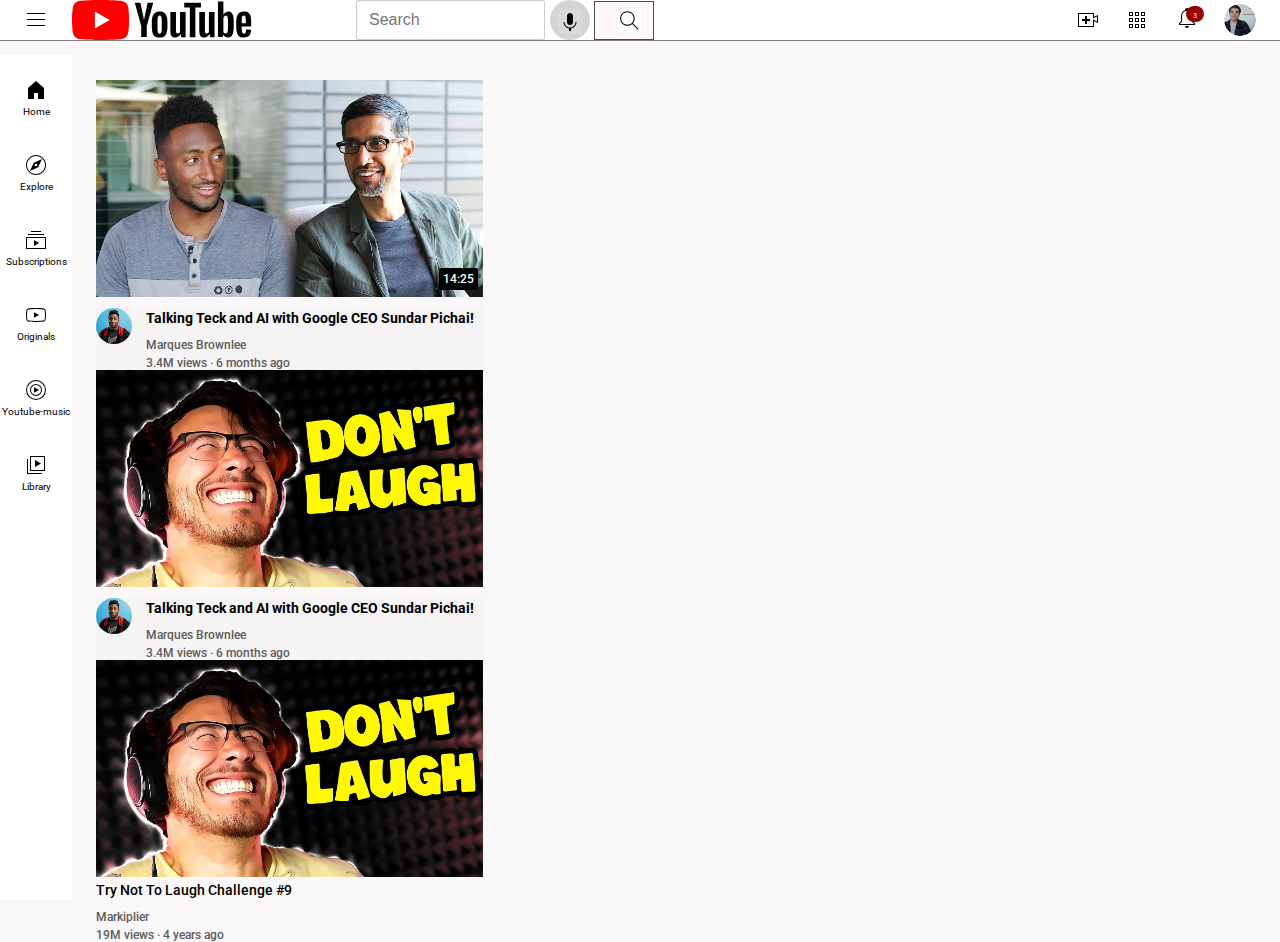
<file: index.html>
<!DOCTYPE html>
<html>
    <head>
       
        <title>Youtube.com Clone</title>
        <link rel="preconnect" href="https://fonts.googleapis.com">
<link rel="preconnect" href="https://fonts.gstatic.com" crossorigin>
<link href="https://fonts.googleapis.com/css2?family=Roboto:wght@400;500;700&display=swap" rel="stylesheet">
<link rel="Stylesheet" href="styles2/general.css">
<link rel="Stylesheet" href="styles2/header.css">
<link rel="Stylesheet" href="styles2/video.css">
<link rel="Stylesheet" href="styles2/sidebar.css">



        <style>
           
        </style>
    </head>
       <body>
       
        <nav></nav>
        <header class="header">
            <div class="left-section">
                <img class="hamburger-menu"   src="icons/hamburger-menu.svg">
                <img class="youtube-logo" src="icons/youtube-logo.svg">
              
            
            </div>
            <div class="middle-section">
               
                <input class="search-bar"
                type="text" 
            placeholder="Search">
                <button
                class="voice-search-button">
                <img class="voice-search-icon"  src="icons/voice-search-icon.svg">
                <div class="tooltip">Search with your voice</div>
            </button>
                <button
                class ="search-button">
                <img class="search-icon" src="icons/search.svg">
                <div class="tooltip">Search</div>
            </button>
            <!--Comment-->

        </div>         
            <div class="right-section">
                <div class="upload-icon-container">
                    <img class="upload-icon"
                    src="icons/upload.svg">
                    <div class="tooltip">Create</div>
                </div>
                
                 <img class="youtube-apps-icon"
                  src="icons/youtube-apps.svg">
                <div class="notifications-icons-container">
                    <img class="notifications-icon"
                     src="icons/notifications.svg">
                     <div class="notifications-count" >3</div>
                     </div>
                <img class="current-user-picture" src="channel-pictures/my-channel.jpeg">
               
                
                 
               
                    
                    </div>
               
                
                
            </div>
        </header>

        <nav class="sidebar">
            <div class="sidebar-link">
                <img src="icons/home.svg">
                <div>Home</div>
            </div>
            <div class="sidebar-link">
                <img src="icons/explore.svg">
                <div>Explore</div>
            </div>
            <div class="sidebar-link">
                <img src="icons/subscriptions.svg">
                <div>Subscriptions</div>
            </div>
            <div class="sidebar-link">
                <img src="icons/originals.svg">
                <div>Originals</div>
            </div>
            <div class="sidebar-link">
                <img src="icons/youtube-music.svg">
                <div>Youtube-music</div>
            </div>
            <div class="sidebar-link">
                <img src="icons/library.svg">
                <div>Library</div>

            </div>
        </nav>

        <main></main>
        <div style=" display: grid;
        grid-template-columns: 1fr 1fr 1fr;">
        <div class="video-grid">
            <div class="video-preview">
            <div class="thumbnail-row">
                <img class="thumbnail" src="thumbnails/thumbnail-1.webp">
                <div class="video-time">14:25</div>
               
            </div>
            <div class="video-info-grid">
                <div class="channel-picture">
                    <img class="profile-picture"  src="channel-pictures/channel-1 (1).jpeg">
                </div>
                <div class="video-info">
                    <p class="video-title">
                        <strong>Talking Teck and AI with Google CEO Sundar Pichai!</strong>
                    </p>
                    <p class="video-author">
                        Marques Brownlee
                    </p>
                    <p class="video-stats">
                        3.4M views · 6 months ago
                    </p>
                </div>
                
                
          
            </div>

            <div class="video-preview">
                <div class="thumbnail-row">
                    <img class="thumbnail" src="thumbnails/thumbnail-2.webp">
                </div>
                <div class="video-info-grid">
                    <div class="channel-picture">
                        <img class="profile-picture"  src="channel-pictures/channel-1 (1).jpeg">
                    </div>
                    <div class="video-info">
                        <p class="video-title">
                            <strong>Talking Teck and AI with Google CEO Sundar Pichai!</strong>
                        </p>
                        <p class="video-author">
                            Marques Brownlee
                        </p>
                        <p class="video-stats">
                            3.4M views · 6 months ago
                        </p>
                    </div>

            
        
            </div>

            <div class="video-preview">
                <img class="thumbnail" src="thumbnails/thumbnail-2.webp">

                <p class="video-title">
                Try Not To Laugh Challenge #9
                </p>
                <p class="video-author">
                    Markiplier
                </p>
                <p class="video-stats">
                    19M views · 4 years ago
                </p>
                
            
            </div>

            


    </body>
</html>
</file>
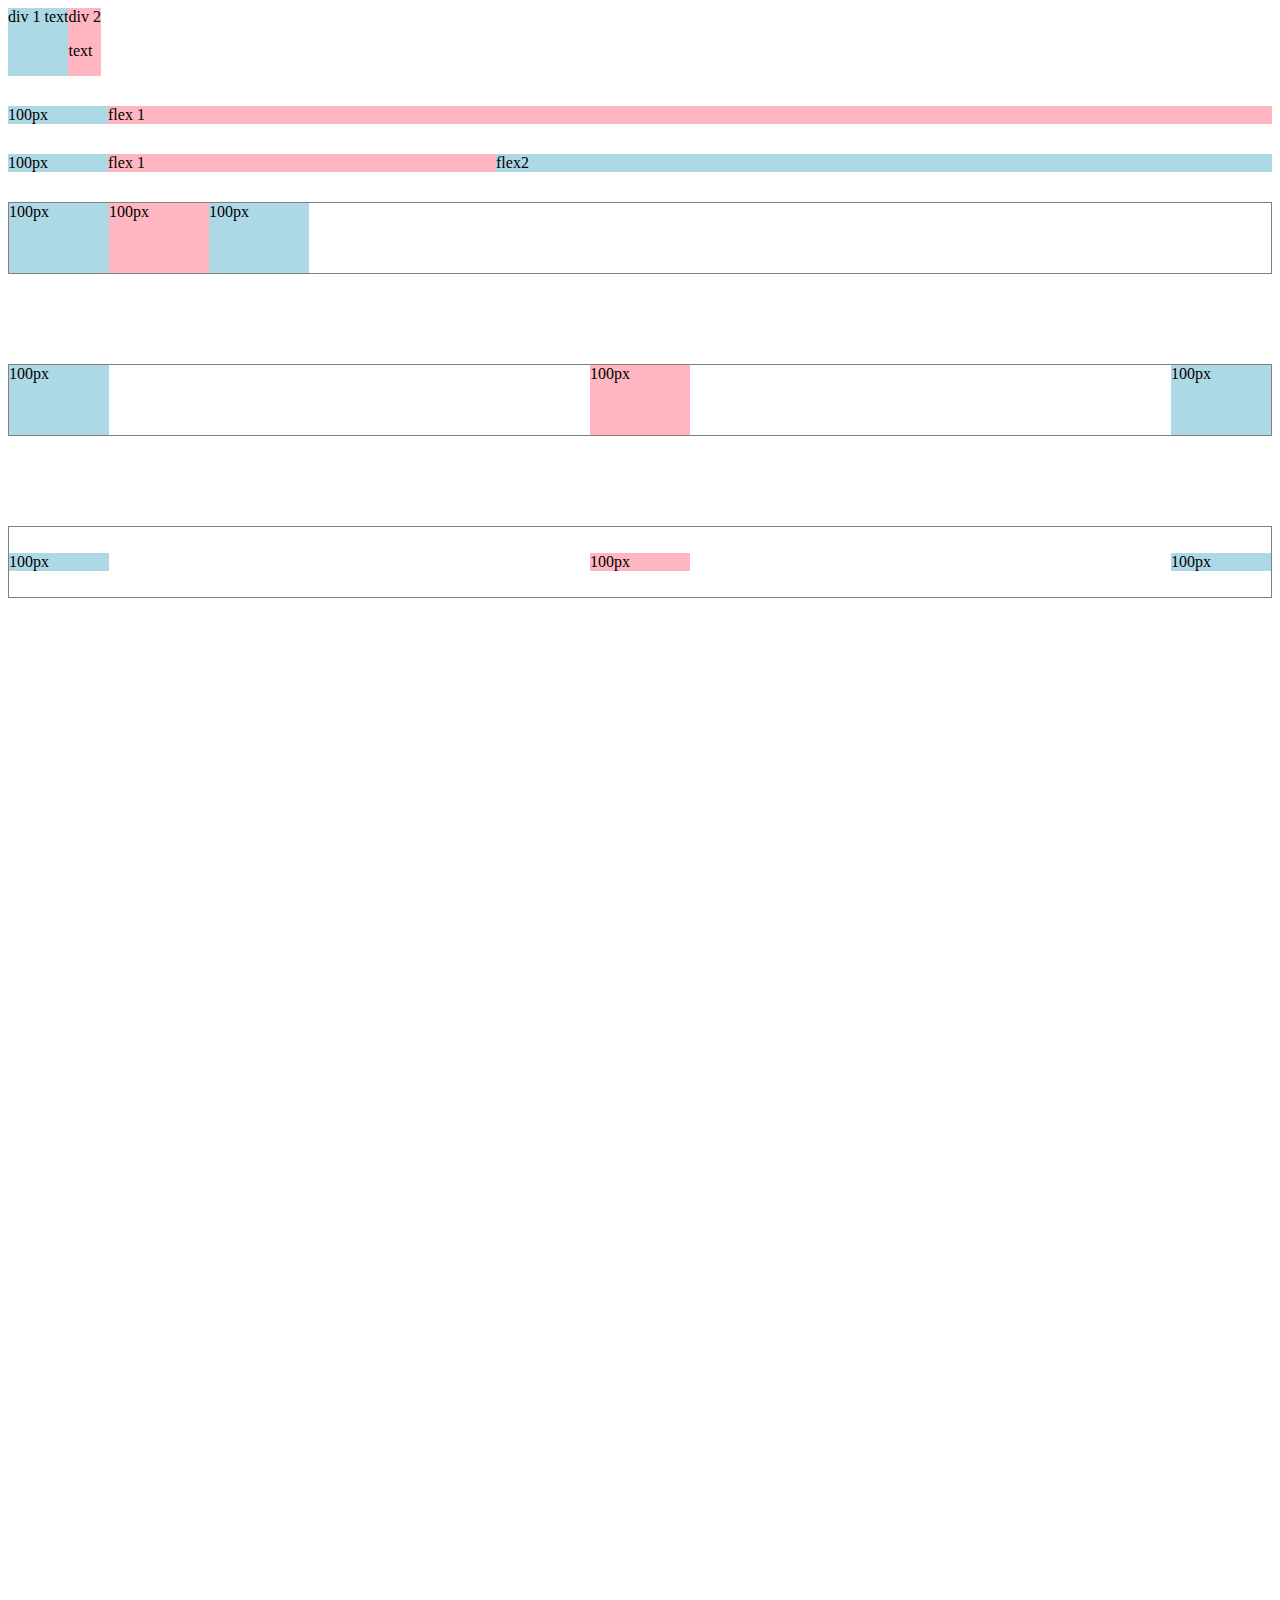
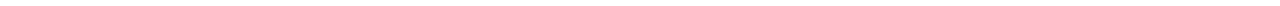
<file: flexbox.html>
<!DOCTYPE html>
<html>
    <head>
        <title>Flexbox Practice</title>
    </head>
    <body style="padding-bottom: 1000px">
        <div style="
            display: flex;
            flex-direction: row">
            <div style="background-color: lightblue;"> div 1 text</div>
            <div style="background-color: lightpink; ">div 2 <p>text</p></div>
        </div>

        <div style="
            margin-top: 30px;
            display: flex;
            flex-direction: row;
            ">
            <div style="background-color: lightblue;
            width: 100px;
            "> 100px</div>
            <div style="
              background-color: lightpink;
              flex: 1;
             ">flex 1</div>
        </div>

        
        <div style="
            margin-top: 30px;
            display: flex;
            flex-direction: row;
            ">
            <div style="background-color:
             lightblue;
            width: 100px;
            "> 100px</div>
            <div style="
              background-color:
               lightpink;
              flex: 1;
             ">flex 1</div>
              <div style="background-color:
               lightblue;
              flex: 2;
              "> flex2</div>

        </div>
        <div style="
            margin-top: 30px;
            height: 70px;
            border-width: 1px;
            border-style: solid;
            border-color: gray;
            display: flex;
            flex-direction: row;
            justify-content:left
            ">
            <div style="
              background-color:lightblue;
              width: 100px;
            "> 100px</div>
            <div style="
              background-color: lightpink;
              width: 100px;
             ">100px</div>
              <div style="background-color:lightblue;
              width: 100px;
              "> 100px</div>
              
        </div>
        
        <div style="
            margin-top: 90px;
            height: 70px;
            border-width: 1px;
            border-style: solid;
            border-color: gray;
            display: flex;
            flex-direction: row;
            justify-content:space-between;
            ">
            <div style="
             background-color: lightblue;
             width: 100px;
             ">100px</div>
            <div style="
              background-color: lightpink;
              width: 100px;
             ">100px</div>
            <div style="background-color:lightblue;
             width: 100px;
             "> 100px</div>

      
        </div>
        <div style="
            margin-top: 90px;
            height: 70px;
            border-width: 1px;
            border-style: solid;
            border-color: gray;
            display: flex;
            flex-direction: row;
            justify-content:space-between;
            align-items:center;
            ">
            <div style="
            background-color: lightblue;
            width: 100px;
            ">100px</div>
            <div style="
            background-color: lightpink;
            width: 100px;
            ">100px</div>
            <div style="background-color:lightblue;
            width: 100px;
            ">100px</div>    
        </div>
        

      

    </body>
</html>
</file>
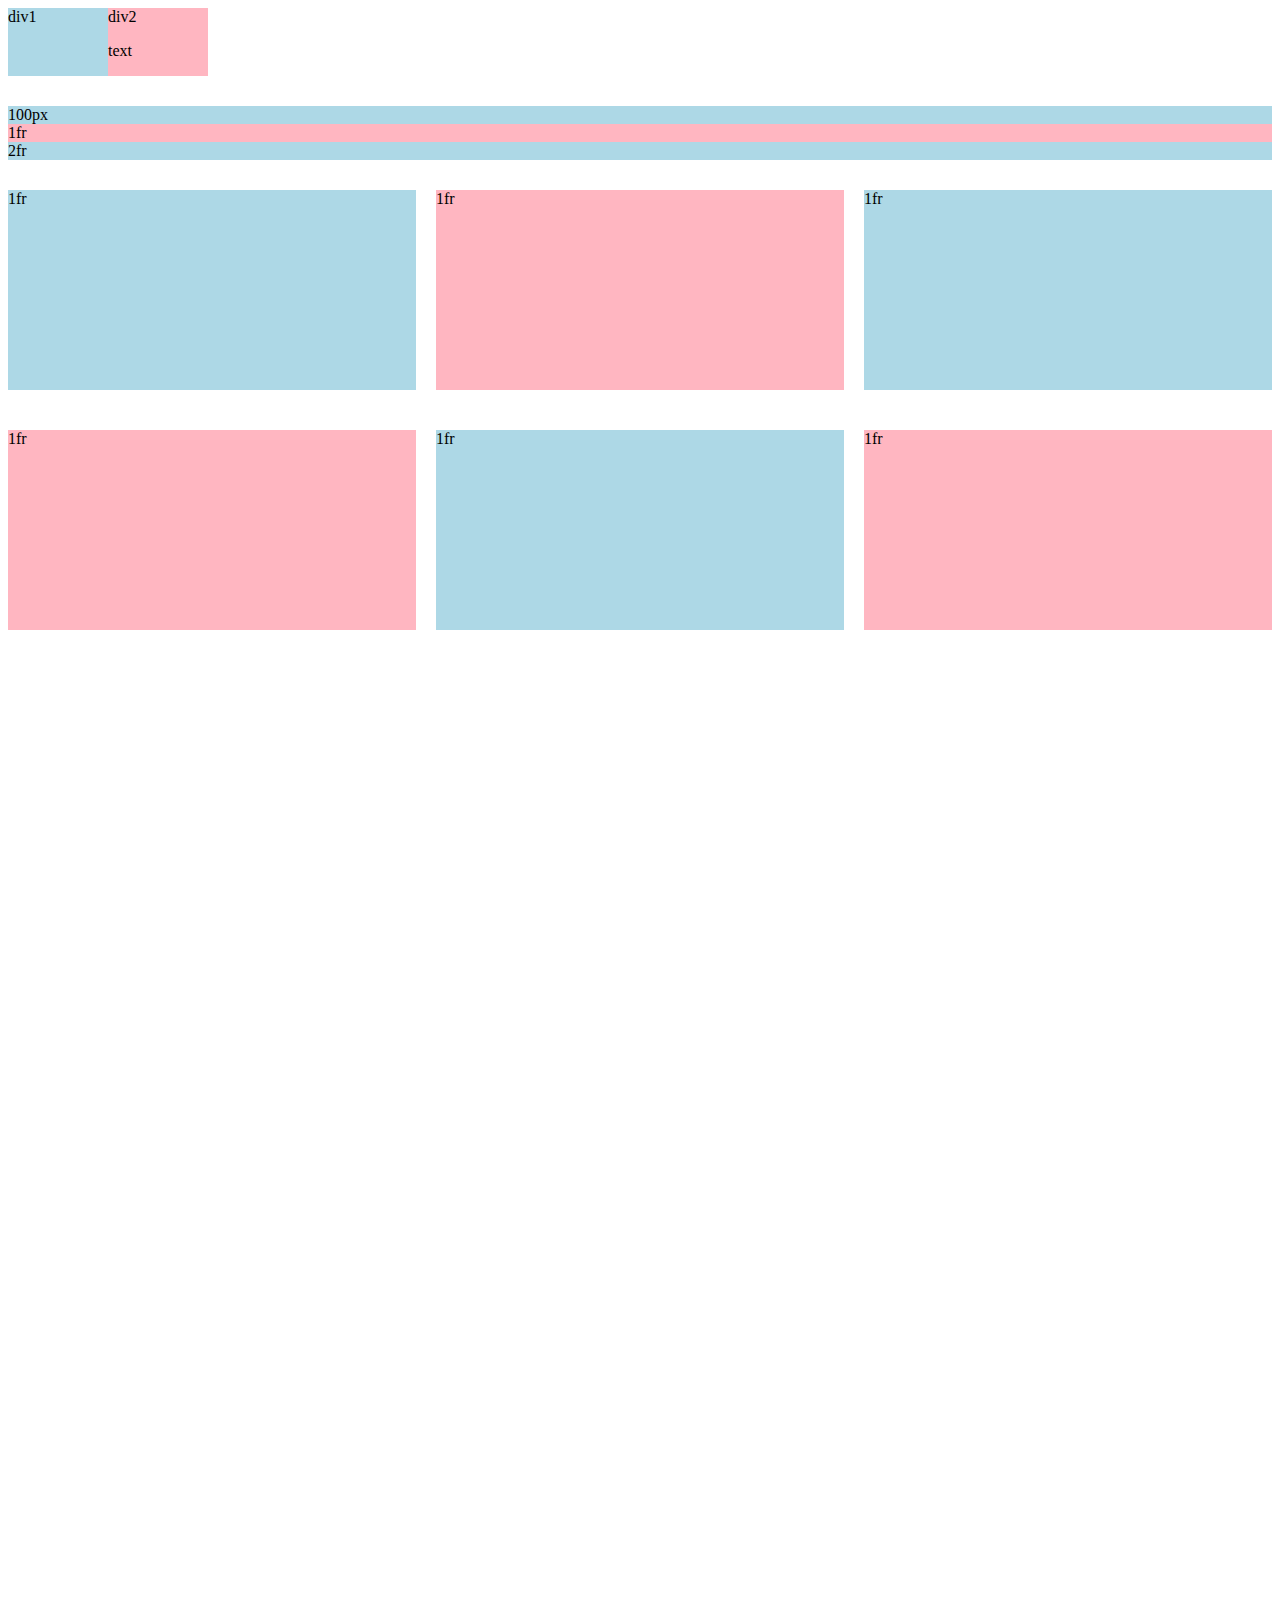
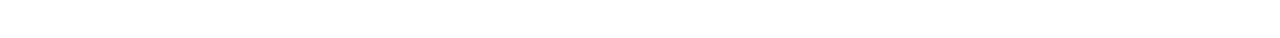
<file: grid.html>
<!DOCTYPE html>
<html>
    <head>
        <title>Grid practice</title>
    </head>
    <body style="padding-bottom: 1000px">
        <div style="
            display: grid;
            grid-template-columns: 100px 100px
            ">
            <div style="background-color: lightblue;">div1</div>
            <div style="background-color: lightpink;">div2<p>text</div>
        </div>
        <div style="
            margin-top: 30px;
            display: grid;
            grid-template-columns: 1fr 1fr fr;
            ">
            <div style="background-color: lightblue;">100px</div>
            <div style="background-color: lightpink;">1fr</div>
            <div style="background-color: #add8e6;">2fr</div>
            
        

         <div style="
            margin-top: 30px;;
            display: grid;
            grid-template-columns: 1fr 1fr 1fr;
            column-gap: 20px;
            row-gap: 40px;
            ">
            <div style="background-color: lightblue; height: 200px">1fr</div>
            <div style="background-color: lightpink; height:200px">1fr</div>
            <div style="background-color: lightblue; height:200px">1fr</div>
            <div style="background-color: lightpink; height: 200px">1fr</div>
            <div style="background-color: lightblue; height:200px">1fr</div>
            <div style="background-color: lightpink; height:200px">1fr</div>



       
    </body>
</html>
</file>
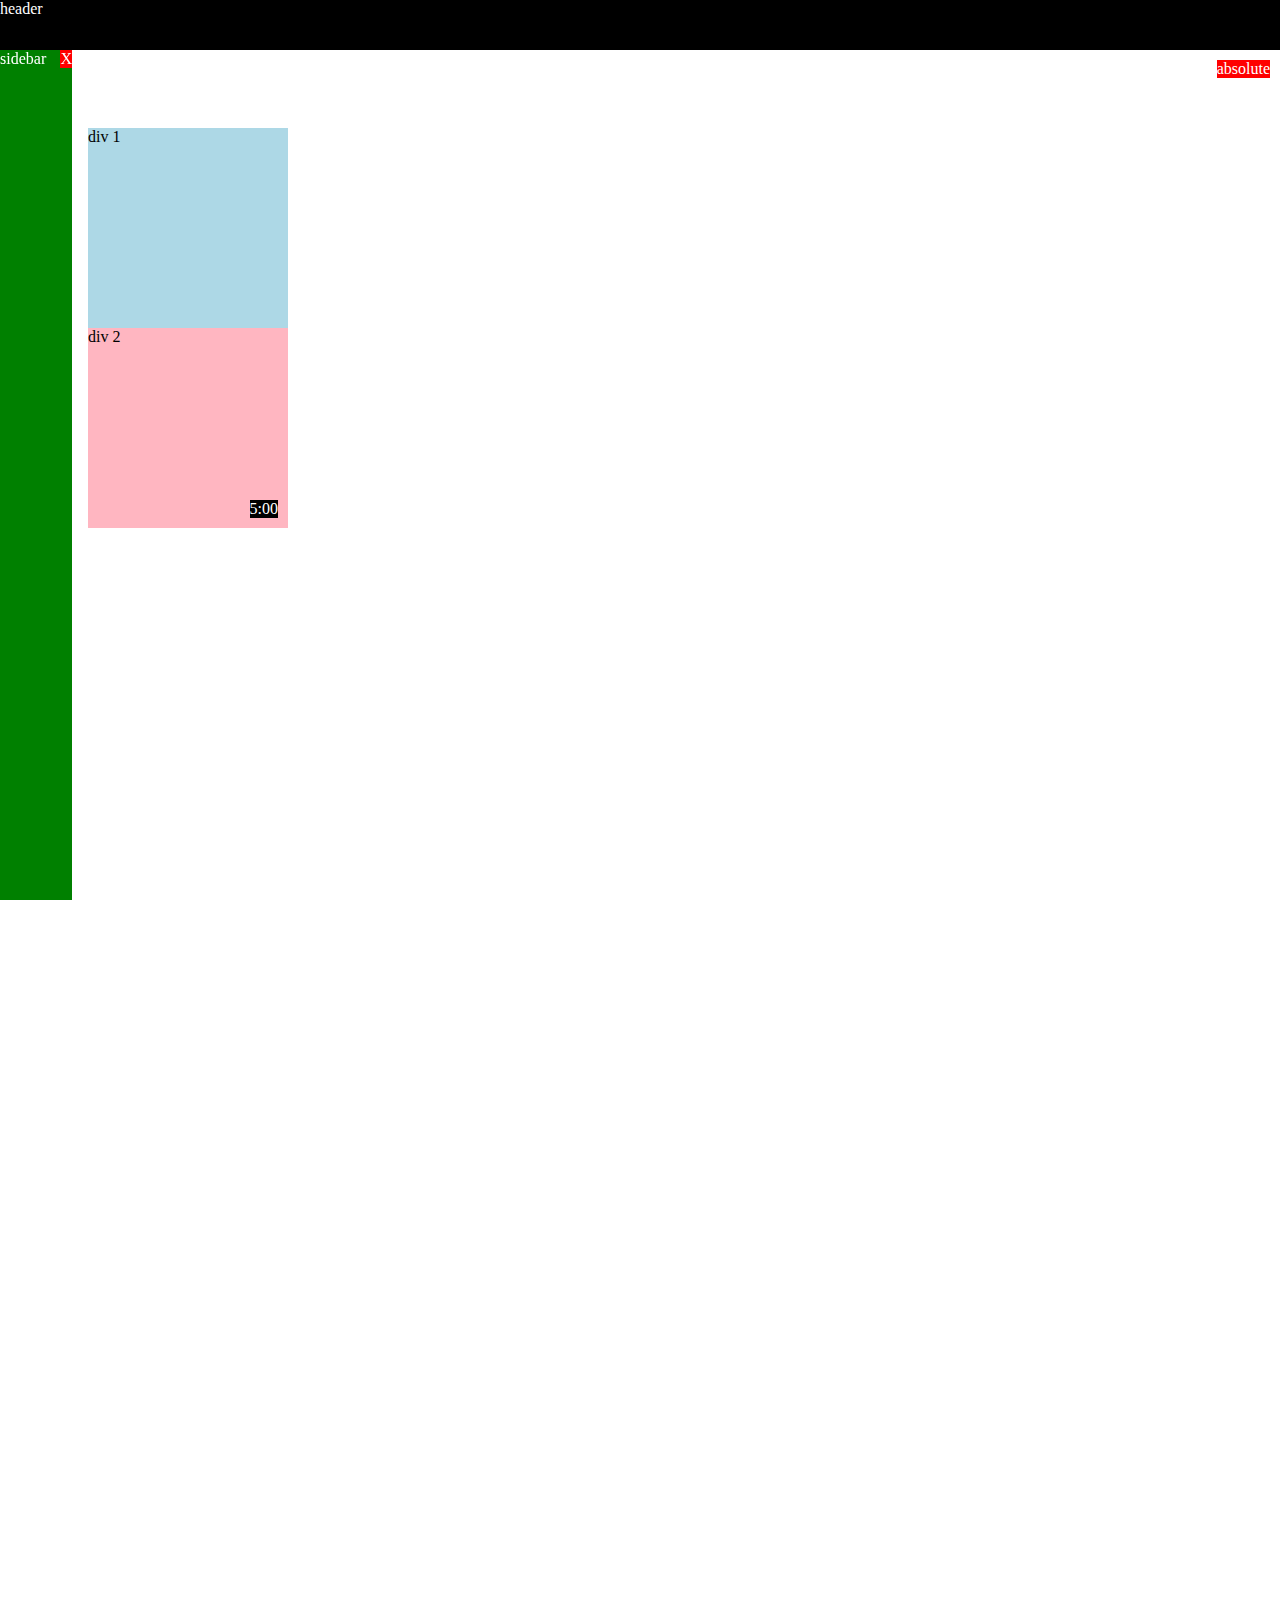
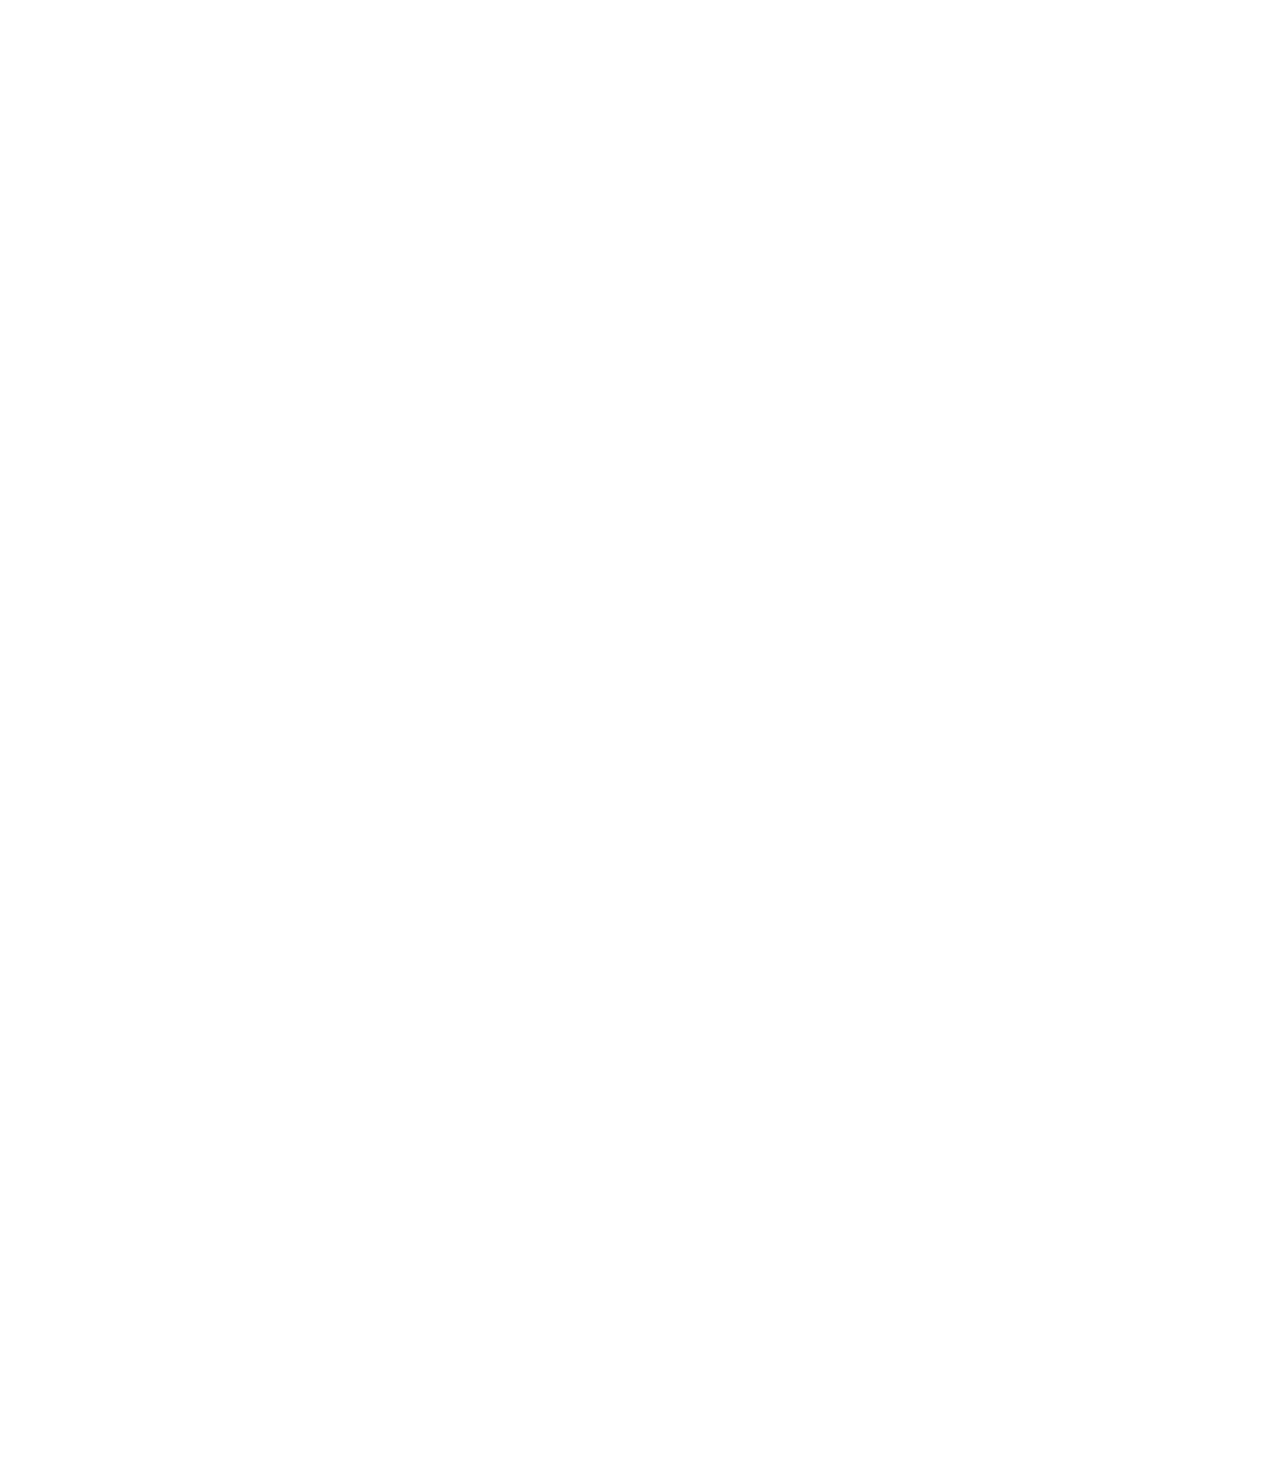
<file: position.html>
<!DOCTYPE html>
<html>
    <head>
        <title>Position Practice</title>
    </head>
    <body style="
    height: 3000px;
    padding-top: 60px;
    padding-left: 80px;
    ">
    
        <div style="
            background-color: black;
            color: white;
            position: fixed;
             top: 0px;
            bottom: 100px;
            left: 0px;
            right: 0px;
            height: 50px;
            z-index: 100;
            
            ">header</div>

            <div style="
            background-color: green;
            color: white;
            position: fixed;
            left: 0;
            bottom: 0;
            top: 50px;
            width: 72px;
            ">
                sidebar
                <div style="
                position: absolute;
                background-color: red;
                color: white;
                top: 0px;
                right:0px;
                ">
                    X
                </div>
            </div>

            <div style="
            position: absolute;
            background-color: red;
            color: white;
            top: 60px;
            right:10px;
            ">
                absolute
            </div>

        <div style="
            background-color: lightblue;
            height: 200px;
            width: 200px;
            position: static;
            margin-top: 60px;
            ">div 1</div>
        <div style="
        background-color: lightpink;
        height: 200px;
        width: 200px;
        position: relative;
        ">div 2
        <div style="
        position: absolute;
        background-color: black;
        color: white;
        right:10px;
        bottom: 10px;
        ">
            5:00
        </div>
        </div>
    </body>
</html>
</file>
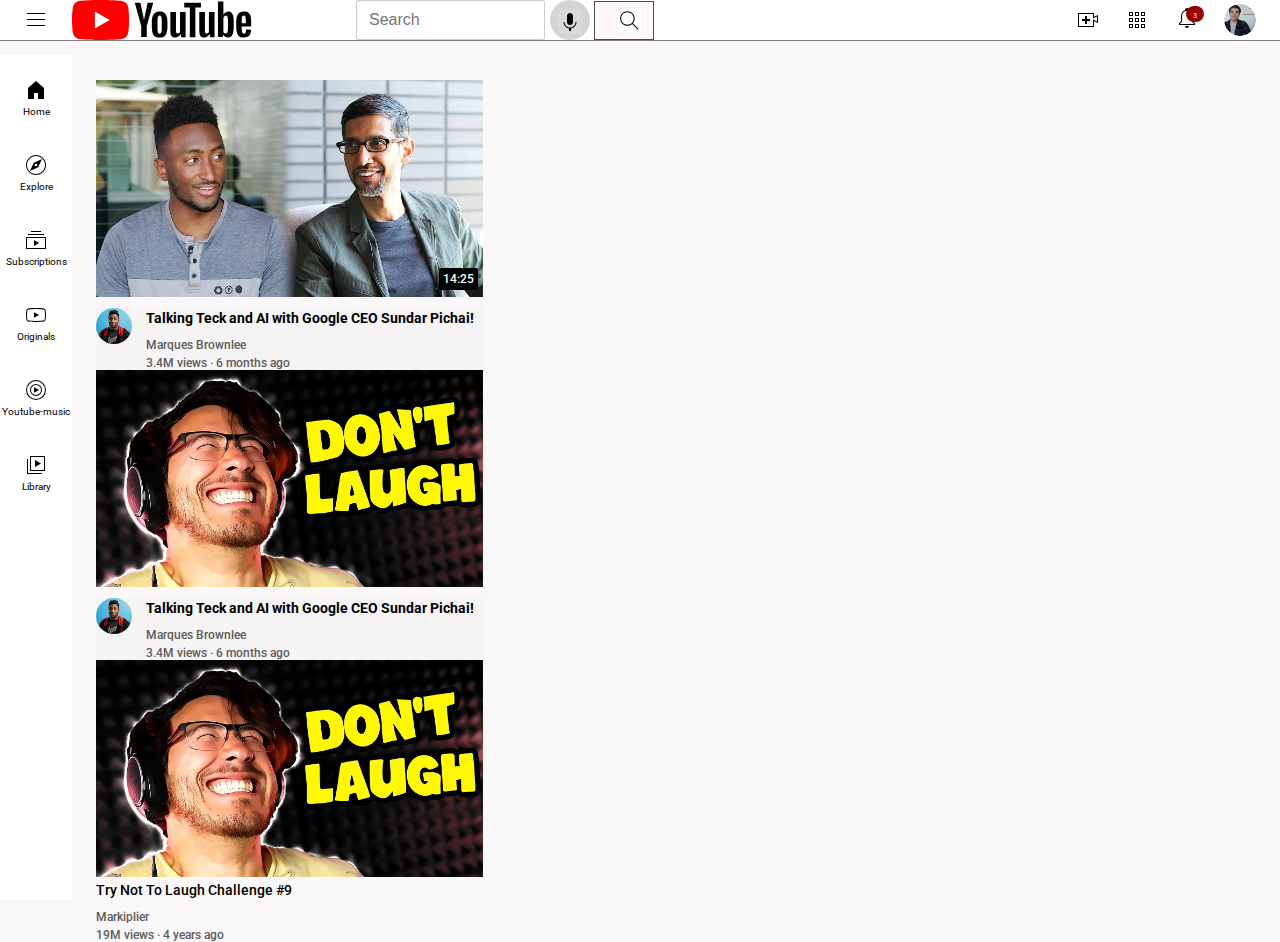
<file: youtube.html>
<!DOCTYPE html>
<html>
    <head>
       
        <title>Youtube.com Clone</title>
        <link rel="preconnect" href="https://fonts.googleapis.com">
<link rel="preconnect" href="https://fonts.gstatic.com" crossorigin>
<link href="https://fonts.googleapis.com/css2?family=Roboto:wght@400;500;700&display=swap" rel="stylesheet">
<link rel="Stylesheet" href="styles2/general.css">
<link rel="Stylesheet" href="styles2/header.css">
<link rel="Stylesheet" href="styles2/video.css">
<link rel="Stylesheet" href="styles2/sidebar.css">



        <style>
           
        </style>
    </head>
       <body>
       
        <nav></nav>
        <header class="header">
            <div class="left-section">
                <img class="hamburger-menu"   src="icons/hamburger-menu.svg">
                <img class="youtube-logo" src="icons/youtube-logo.svg">
              
            
            </div>
            <div class="middle-section">
               
                <input class="search-bar"
                type="text" 
            placeholder="Search">
                <button
                class="voice-search-button">
                <img class="voice-search-icon"  src="icons/voice-search-icon.svg">
                <div class="tooltip">Search with your voice</div>
            </button>
                <button
                class ="search-button">
                <img class="search-icon" src="icons/search.svg">
                <div class="tooltip">Search</div>
            </button>
            <!--Comment-->

        </div>         
            <div class="right-section">
                <div class="upload-icon-container">
                    <img class="upload-icon"
                    src="icons/upload.svg">
                    <div class="tooltip">Create</div>
                </div>
                
                 <img class="youtube-apps-icon"
                  src="icons/youtube-apps.svg">
                <div class="notifications-icons-container">
                    <img class="notifications-icon"
                     src="icons/notifications.svg">
                     <div class="notifications-count" >3</div>
                     </div>
                <img class="current-user-picture" src="channel-pictures/my-channel.jpeg">
               
                
                 
               
                    
                    </div>
               
                
                
            </div>
        </header>

        <nav class="sidebar">
            <div class="sidebar-link">
                <img src="icons/home.svg">
                <div>Home</div>
            </div>
            <div class="sidebar-link">
                <img src="icons/explore.svg">
                <div>Explore</div>
            </div>
            <div class="sidebar-link">
                <img src="icons/subscriptions.svg">
                <div>Subscriptions</div>
            </div>
            <div class="sidebar-link">
                <img src="icons/originals.svg">
                <div>Originals</div>
            </div>
            <div class="sidebar-link">
                <img src="icons/youtube-music.svg">
                <div>Youtube-music</div>
            </div>
            <div class="sidebar-link">
                <img src="icons/library.svg">
                <div>Library</div>

            </div>
        </nav>

        <main></main>
        <div style=" display: grid;
        grid-template-columns: 1fr 1fr 1fr;">
        <div class="video-grid">
            <div class="video-preview">
            <div class="thumbnail-row">
                <img class="thumbnail" src="thumbnails/thumbnail-1.webp">
                <div class="video-time">14:25</div>
               
            </div>
            <div class="video-info-grid">
                <div class="channel-picture">
                    <img class="profile-picture"  src="channel-pictures/channel-1 (1).jpeg">
                </div>
                <div class="video-info">
                    <p class="video-title">
                        <strong>Talking Teck and AI with Google CEO Sundar Pichai!</strong>
                    </p>
                    <p class="video-author">
                        Marques Brownlee
                    </p>
                    <p class="video-stats">
                        3.4M views · 6 months ago
                    </p>
                </div>
                
                
          
            </div>

            <div class="video-preview">
                <div class="thumbnail-row">
                    <img class="thumbnail" src="thumbnails/thumbnail-2.webp">
                </div>
                <div class="video-info-grid">
                    <div class="channel-picture">
                        <img class="profile-picture"  src="channel-pictures/channel-1 (1).jpeg">
                    </div>
                    <div class="video-info">
                        <p class="video-title">
                            <strong>Talking Teck and AI with Google CEO Sundar Pichai!</strong>
                        </p>
                        <p class="video-author">
                            Marques Brownlee
                        </p>
                        <p class="video-stats">
                            3.4M views · 6 months ago
                        </p>
                    </div>

            
        
            </div>

            <div class="video-preview">
                <img class="thumbnail" src="thumbnails/thumbnail-2.webp">

                <p class="video-title">
                Try Not To Laugh Challenge #9
                </p>
                <p class="video-author">
                    Markiplier
                </p>
                <p class="video-stats">
                    19M views · 4 years ago
                </p>
                
            
            </div>

            


    </body>
</html>
</file>
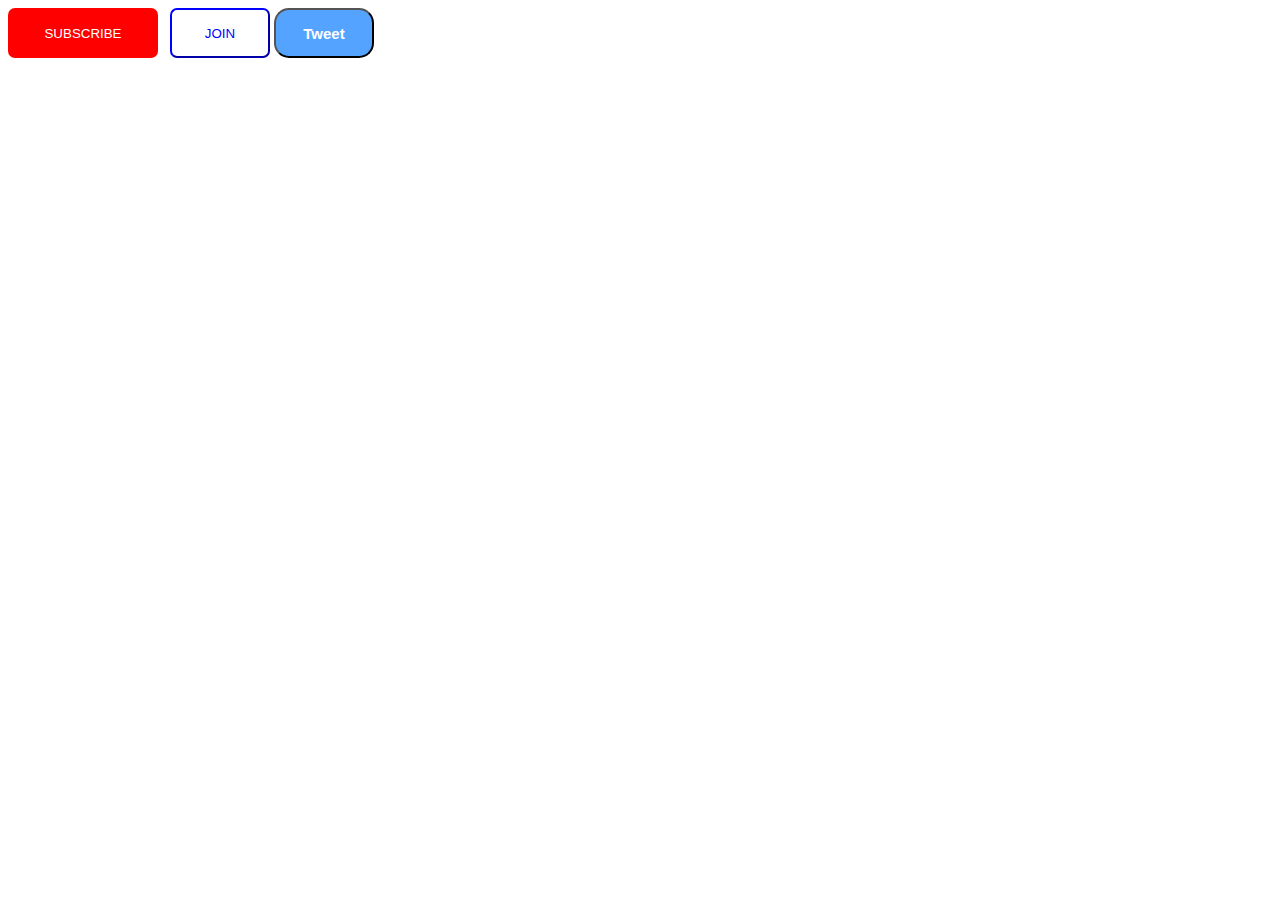
<file: intro-to-html/buttons.html>
<!DOCTYPE html>
<html>
    <head>
        <title>Buttons Practice</title>
        <link rel="stylesheet" href="styles/buttons.css">
        
        
    </head>
    <body>
        <button class="subscribe-button">SUBSCRIBE</button>
        <button class="join-button">JOIN</button>
        <button class="tweet-button">Tweet</button>
    </body>
</html>
</file>
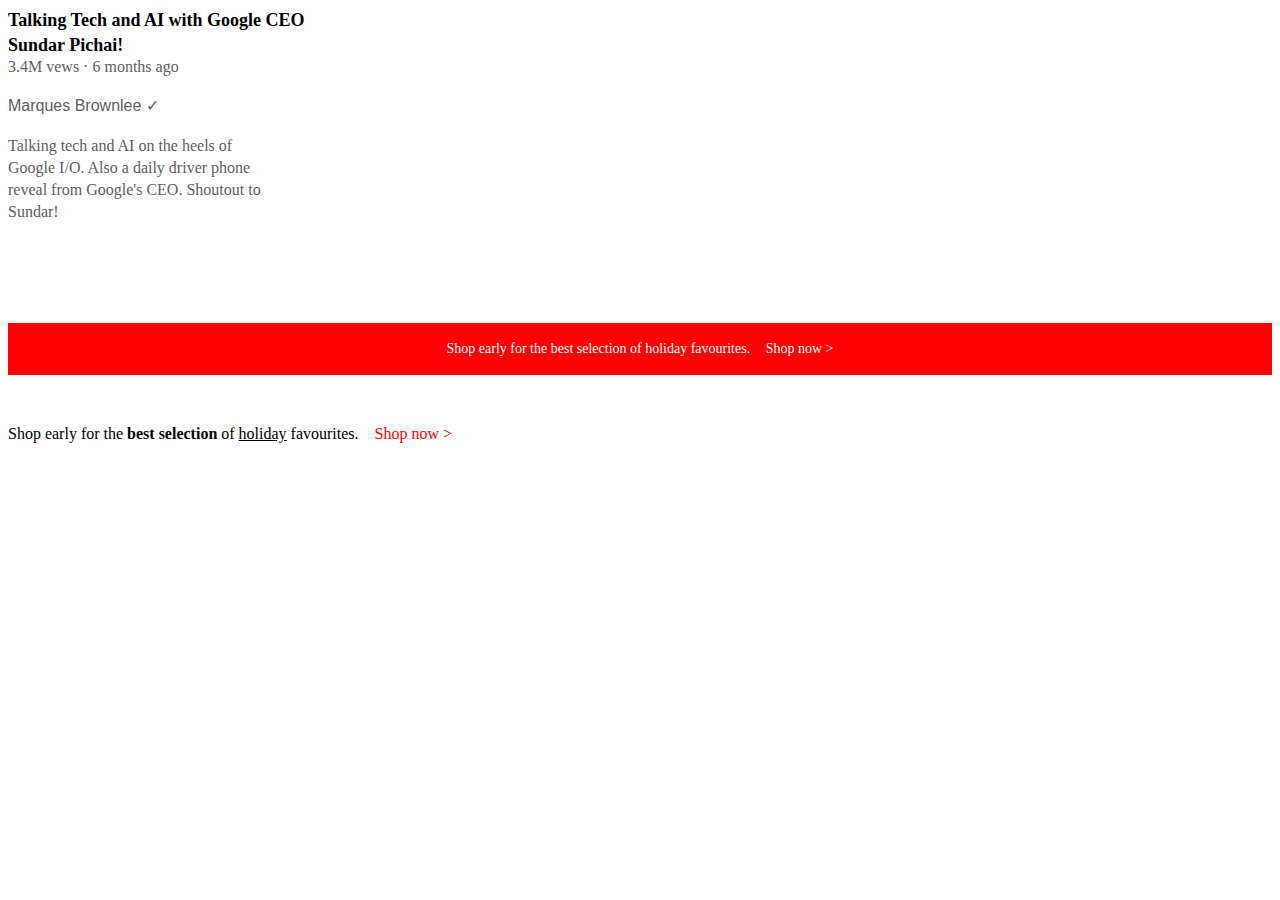
<file: intro-to-html/text.html>
<!DOCTYPE html>
<html>
    <head>
        <link rel="stylesheet" href="styles/text.css">
        <title>
            Text Practice
           

            <link rel="preconnect" href="https://fonts.googleapis.com">
<link rel="preconnect" href="https://fonts.gstatic.com" crossorigin>
<link href="https://fonts.googleapis.com/css2?family=Roboto:wght@400;700&display=swap" rel="stylesheet">
        </title>
      
    
    </head>
    <body>
        <p class="video-title">
            Talking Tech and AI with Google CEO Sundar Pichai!
        </p>
        
        <p class="video-stats">
            3.4M vews &#183; 6 months ago
        </p>
        
        <p class="marques">
            Marques Brownlee &#10003;
        </p>
        
        <p class="talking">
            Talking tech and AI on the heels of Google I/O. Also a daily driver phone reveal from Google's CEO. Shoutout to
            Sundar!
        </p>
        <p class="apple-text">
            Shop early for the best selection of holiday favourites. <span class="shop-link">Shop now &gt</span>
        
        </p>
        
        <p>
            Shop early for the <strong>best selection</strong> of <u>holiday</u> favourites.
            <span class="span-example">Shop now &gt</span>
        
        </p>
    </body>
</html>
</file>
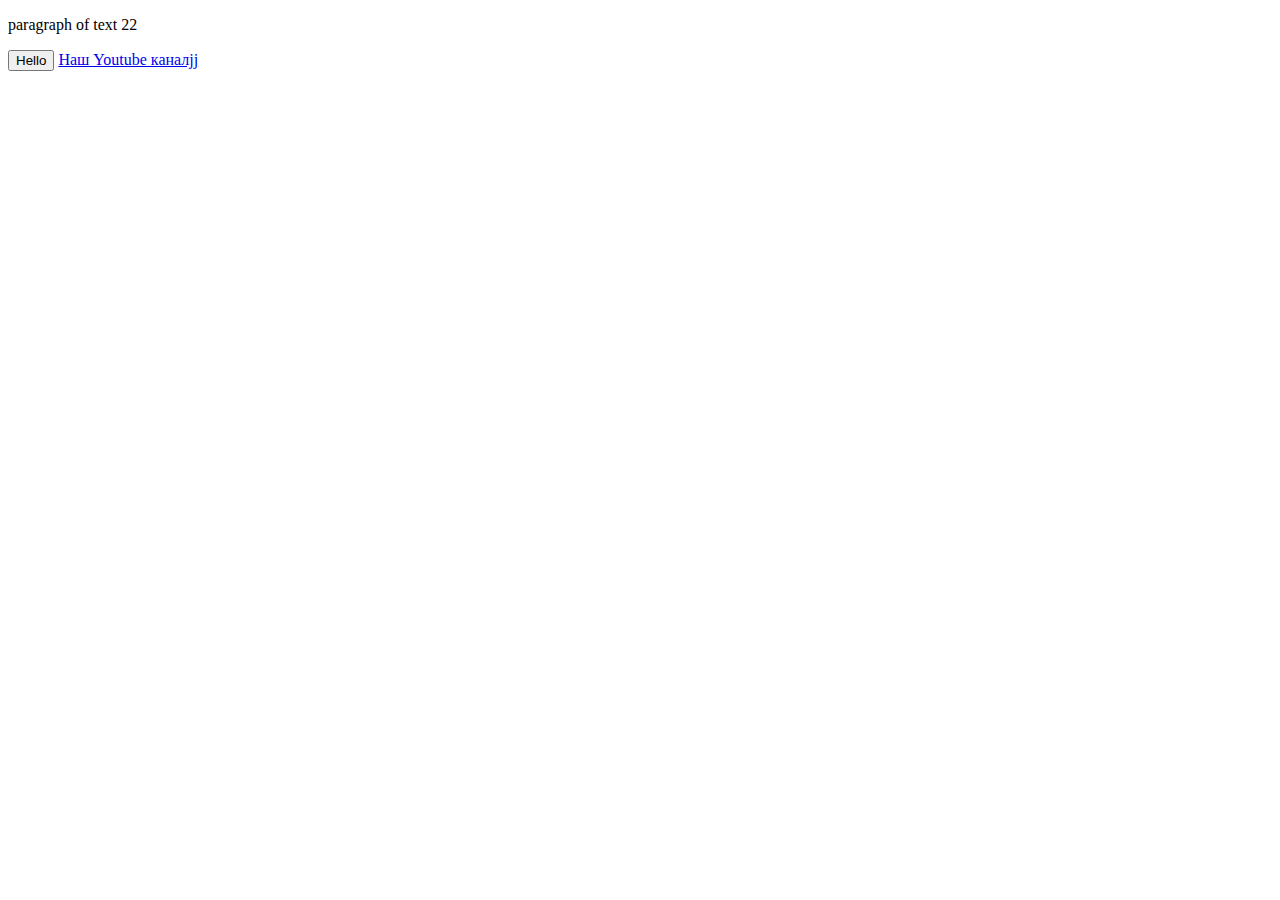
<file: intro-to-html/website.html>
<!DOCTYPE html>
<html>

<head>
   <title>Татары в Мерсине</title>
</head>

<body>
   <p>
      paragraph of text 22
   </p>
   <button>
      Hello
   </button>
   <a href="https://youtu.be/6YjCdLDl55c" target="blank">
      Наш Youtube каналjj
   </a>
</body>

</html>
</file>
<file: styles2/general.css>
p {
   
    margin-top: 0;
    margin-bottom: 0;
}

body {
    /* This style below will be inherited */
    font-family: Roboto, Arial;
    color: black;
    margin: 0;
    margin-top: 80px;
    padding-left: 96px;
    padding-right: 24px;
    background-color: rgb(249, 247, 247);
}
</file>
<file: styles2/header.css>
.header {
    height: 50;
    display: flex;
    flex-direction: row;
    justify-content: space-between;
    position:fixed;
    top: 0;
    left: 0;
    right: 0;
    z-index: 100;

    background-color: white;
    border-bottom-width: 1px;
    border-bottom-style: solid;
    border-bottom-color: gray;
}

.left-section {
    
    flex: 1;
    display:flex;
    align-items: center;
}

.middle-section {
   
    flex: 1;
    margin-left: 50px;
    margin-right: 385px;
    max-width: 500px;
    display: flex;
    align-items: center;
  
}

.search-bar {
    flex: 1;
    height: 36px;
    padding-left: 12px;
    font-size: 16px;
   
    
    border: 1px solid rgb(208, 206, 206);
    border-radius: 2px;
    box-shadow: inset 1px 2px 3px
    rgba(0,0,0,0.05);
    width: 0px;

}

.searc-bar::placeholder {
   
    font-size: 16px;
}
.search-button {
    height: 39px;
    width: 60px;
    background-color: rgb(255, 248, 248);
    border-width: 1px;
    border-style: solid;
    border-color: rgb(77, 77, 77);
    margin-left: -1px;
    margin-right: 8px;

    

}
.search-button,
.voice-search-button,
.upload-icon-container {
    display: flex;
    justify-content: center;
    align-items: center;
    position: relative;
}
.search-button .tooltip,
.voice-search-button .tooltip,
.upload-icon-container .tooltip 
 {
    position: absolute;
    background-color: gray;
    color:white;
    padding-top: 4px;
    padding-bottom: 4px;
    padding-left: 6px;
    padding-right: 4px;
    border-radius: 4px;
    font-size: 12px;
    bottom: -25px;
    opacity: 0;
    transition: opacity 0.15s;
    pointer-events:none;
    white-space: nowrap;

}

    


.search-button:hover .tooltip,
.voice-search-button:hover .tooltip,
.upload-icon-container:hover .tooltip {
    opacity: 1;
    display: flex;
    justify-content: center;
    align-items: center;
    
    
}
.search-icon {
    height: 25px;
    display: flex;
    justify-content: center;
    margin-left: 10px;
    background-color: white;
    border-width: 1px;
    border-style: solid;
    border-color: rgb(245, 242, 242);

    
}
.voice-search-button {
    height: 40px;
    width: 40px;
    border-radius: 20px;
    border: none;
    background-color: rgb(212, 212, 212);
    margin-right: 5px;
    margin-left: 5px;
}    
.voice-search-icon {
    height: 24px;
    margin-top: 4px;
    background-color: rgb(219, 217, 217);
}

.right-section {
    display: flex;
    align-items: center;
    width: 180px;
    justify-content: space-between;
    margin-right: 24px;
    margin-left:  29px;
    flex-shrink: 0;


    
}

.hamburger-menu {
    height: 24px;
    margin-left: 24px;
    margin-right: 24px;
    size-adjust: 24px;
}

.youtube-logo {
    height: 40px;
}

.upload-icon {
    height: 24px;
}

.youtube-apps-icon {
    height: 24px;
}

.notifications-icon {
    height: 24px;
}

.notifications-icon-container {
    position: relative;

}
.notifications-count {
    position: absolute;
    top: 6px;
    right: 76px;
    background-color: rgb(155, 0, 0);
    color: white;  
   
    font-size: 7px; 
    padding-left: 7px;
    padding-right: 7px;
    padding-top: 6px;
    padding-bottom: 2px;
    
    border-radius: 8px;  
}
.current-user-picture {
    
    height: 32px;
    border-radius: 16px;
}
</file>
<file: styles2/video.css>
.thumbnail {
    
    
    width: 100%;
  
    
   
}


.video-title {
    margin-top: 0;
    font-size: 14px;
    font-size: 500;
    line-height: 20px;
    margin-bottom: 10px;
}



.video-info-grid {
    display: grid;
    grid-template-columns: 50px 1fr;
}

.channel-picture {
   
    background-color: rgb(244, 244, 244);
    
}

.video-info {
    
    background-color: rgb(245, 243, 243);
}

.profile-picture {
    width: 36px;
    border-radius: 50px;
}

.thumbnail-row {
    margin-bottom: 8px;
    position: relative;
    
}

.video-author,
.video-stats {
    font-size: 12px;
    color: rgb(94, 92, 92)

}

.video-author {
    margin-bottom: 4px;
}

.video-grid {
   
    display: grid;
    grid-template-columns: 1f 1f 1f;
    column-gap: 15px;
    font-size: 12px;
    font-weight: 500;
    row-gap: 50px;
  
}

@media (max-width: 750px) 
    .video-grid {
        grid-template-columns: 1fr 1fr;
    }
@media (min-width: 751px) and (max-width:999px) 
    .video-grid {
        grid-template-columns: 1fr 1fr 1fr;
    }



@media (min-width: 1000px) 
    .video-grid {
        grid-template-columns: 1fr 1fr 1fr 1fr;

    }


.video-time {
    
    font-size: 12px;
    font-weight: 500;
    padding: 4px;
    border-radius: 2px;
    background-color: black;
    color: white;
    position: absolute;
    bottom: 10px;
    right: 5px;
}
</file>
<file: styles2/sidebar.css>
.sidebar {
    position: fixed;
    left: 0;
    bottom: 0;
    top: 55px;
    background-color: white;
    width: 72px;
    z-index: 200;
    padding-top: 5px;
}

.sidebar-link {
    
    height:74px;
    margin-bottom: 1px;
    display: flex;
    justify-content: center;
   align-items:center;
    flex-direction: column;
    cursor: pointer;
}
.sidebar-link:hover {
    background-color: lightgrey;
}

.sidebar-link img {
    height: 24px;
    margin-bottom: 4px;
}
.sidebar-link div {
    
    font-size: 10px;
}
</file>
<file: intro-to-html/styles/buttons.css>
.subscribe-button {
    background-color: red;
    color: white;
    border: none;
    height: 50px;
    width: 150px;
    border-radius: 7px;
    cursor: pointer;
    margin-right: 8px;
    padding-top: 10px;
    padding-right: 16px;
    padding-bottom: 10px;
    padding-left: 16px;
    vertical-align: top;
}

.join-button {
    background-color: white;
    border-color: blue;
    color: blue;
    width: 100px;
    height: 50px;
    border-radius: 7px;
    cursor: pointer;
    padding-top: 10px;
    padding-right: 16px;
    padding-bottom: 10px;
    padding-left: 16px;


}

.tweet-button {
    background-color: rgb(84, 164, 255);
    height: 50px;
    border-radius: 15px;
    width: 100px;
    color: white;
    font-weight: bold;
    font-size: 15px;
    cursor: pointer;
    vertical-align: top;
</file>
<file: intro-to-html/styles/text.css>
p {
    font-family: Roboto;
    margin-top: 0px;
    margin-bottom: 0px;
}

.video-title {

    font-weight: bold;
    font-size: 18px;
    width: 300px;
    line-height: 25px;
    margin-bottom: 5;


}

.video-stats {

    font-size: 14;
    color: rgb(96, 96, 96);
    margin-bottom: 20px;
}

.marques {
    font-family: Arial;
    font-size: 14;
    color: rgb(96, 96, 96);

}

.talking {

    font-size: 14;
    color: rgb(96, 96, 96);
    width: 270px;
    line-height: 22px;
    margin-top: 20px;
    margin-bottom: 100px;
}

.apple-text {
    margin-bottom: 50px;
    font-size: 14px;
    background-color: red;
    color: white;
    text-align: center;
    padding-top: 18px;
    padding-bottom: 18px;

}

.span-example {
    color: red;
    cursor: pointer;
    margin-left: 12px;
}

.span-example:hover {
    text-decoration: underline;
}

.shop-link {
    cursor: pointer;
    margin-left: 12px;

}

.shop-link:hover {
    text-decoration: underline;



}
</file>
